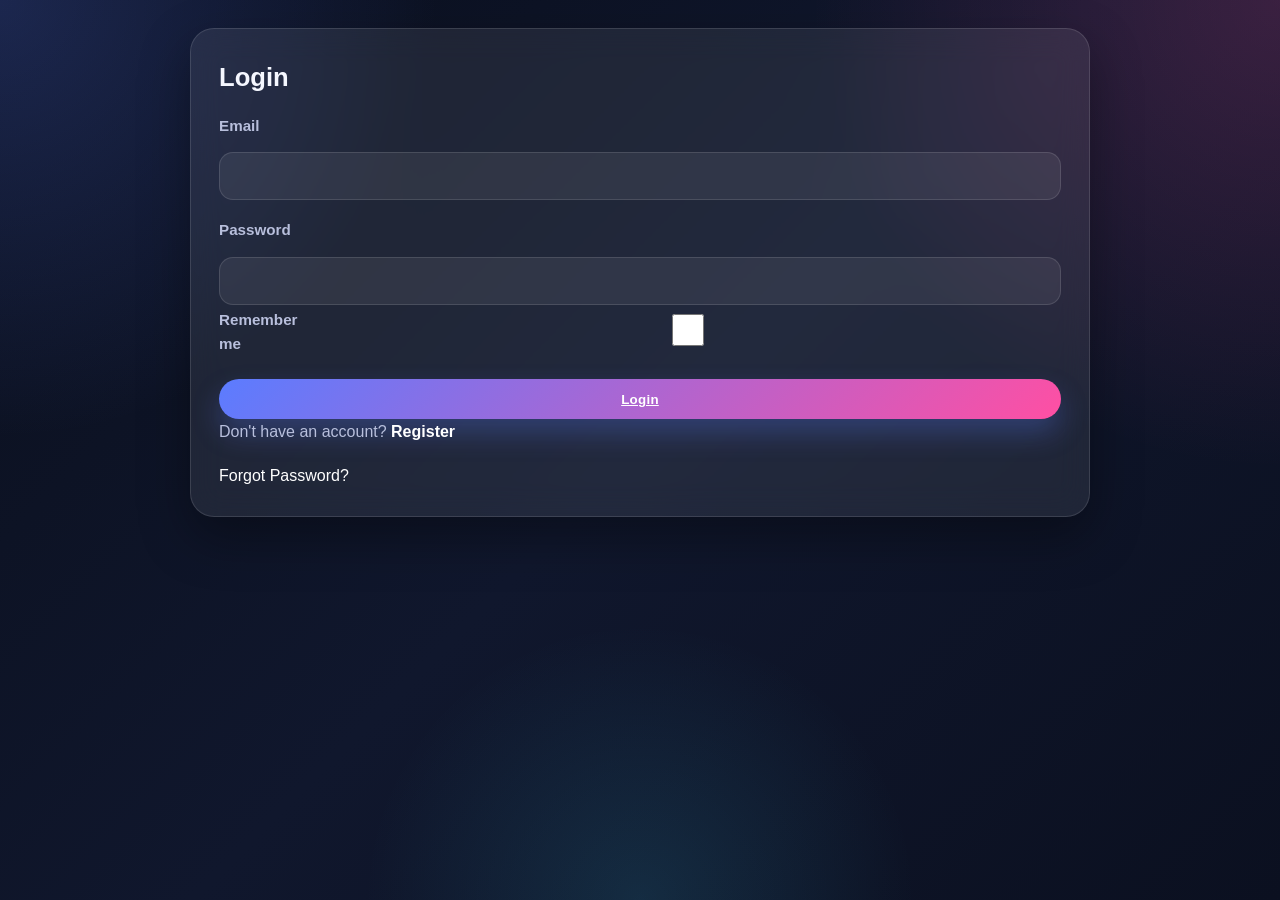
<file: WebCA3/Login.html>
<!DOCTYPE html>
<html>
<head>
    <meta charset="UTF-8" />
    <meta name="viewport" content="width=device-width, initial-scale=1" />
    <title>Login Form</title>
    <link rel="stylesheet" href="button.css">
</head>
<body>
    <div class = "login-box">
        <form action="">
            <h2>Login</h2>
            <label>Email</label>
            <div class = "input-box">
                <span class = "icon"><ion-icon name="mail"></ion-icon></span>
                    <input type = "email" required>
            </div>
            <label>Password</label>
            <div class = "input-box">
                <span class = "icon"><ion-icon name="lock-closed"></ion-icon></span>
                    <input type = "password" required>
            </div>
            <div class = "remember-forgot">
                <label>Remember me</label>
                <input type="checkbox">
                
            </div>
            <button type="submit"><a href="index.html">Login</a></button>
            <div class="register-link">
                <p>Don't have an account? <a href="#">Register</a></p>
                <a href="#">Forgot Password?</a>
            </div>
        </form>
    </div>

    <script type="module" src=""https://unpkg.com/ionicons@5.5.2/dist/ionicons/ionicons.esm.js"></script>
    <script nomodule src="https://unpkg.com/ionicons@5.5.2/dist/ionicons/ionicons.js"></script>
</file>
<file: WebCA3/button.css>
:root {
  --bg-main: #0b1020;
  --bg-secondary: #121933;
  --card-bg: rgba(255, 255, 255, 0.08);
  --card-border: rgba(255, 255, 255, 0.12);

  --text-main: #f5f7ff;
  --text-soft: #b8bfdc;
  --text-muted: #8d95b8;

  --accent-pink: #ff4fa3;
  --accent-blue: #5b7cff;
  --accent-cyan: #43d9ff;
  --accent-purple: #8b5cf6;

  --success: #39d98a;
  --danger: #ff5c7a;

  --shadow: 0 20px 50px rgba(0, 0, 0, 0.35);
  --radius-lg: 24px;
  --radius-md: 16px;
  --radius-sm: 10px;
}

* {
  box-sizing: border-box;
  margin: 0;
  padding: 0;
}

html,
body {
  min-height: 100%;
}

body {
  font-family: Inter, Poppins, "Segoe UI", Arial, sans-serif;
  color: var(--text-main);
  background:
    radial-gradient(
      circle at top left,
      rgba(91, 124, 255, 0.22),
      transparent 28%
    ),
    radial-gradient(
      circle at top right,
      rgba(255, 79, 163, 0.18),
      transparent 30%
    ),
    radial-gradient(
      circle at bottom center,
      rgba(67, 217, 255, 0.12),
      transparent 25%
    ),
    linear-gradient(135deg, #0a0f1d 0%, #10172d 50%, #0b1020 100%);
  padding: 28px;
  line-height: 1.6;
}

main,
.container,
.page-wrap {
  max-width: 1200px;
  margin: 0 auto;
}

.navbar {
  max-width: 1200px;
  margin: 0 auto 32px auto;
  padding: 18px 24px;
  border: 1px solid var(--card-border);
  border-radius: 999px;
  background: rgba(255, 255, 255, 0.06);
  backdrop-filter: blur(14px);
  box-shadow: var(--shadow);

  display: flex;
  justify-content: space-between;
  align-items: center;
  gap: 20px;
}

.nav-brand {
  font-size: 1.35rem;
  font-weight: 800;
  letter-spacing: 0.04em;
  color: #fff;
  position: relative;
}

.nav-brand::after {
  content: "♪";
  margin-left: 8px;
  color: var(--accent-pink);
  font-size: 1rem;
}

.nav-links {
  display: flex;
  flex-wrap: wrap;
  gap: 12px;
}

.nav-links a {
  color: var(--text-soft);
  text-decoration: none;
  padding: 10px 16px;
  border-radius: 999px;
  font-weight: 600;
  transition: 0.25s ease;
}

.nav-links a:hover,
.nav-links a.active {
  color: #fff;
  background: linear-gradient(135deg, var(--accent-blue), var(--accent-pink));
  box-shadow: 0 12px 24px rgba(91, 124, 255, 0.28);
}

h1 {
  max-width: 1200px;
  margin: 0 auto 10px auto;
  font-size: clamp(2.2rem, 5vw, 4.2rem);
  line-height: 1.05;
  font-weight: 900;
  letter-spacing: -0.03em;
}

h2 {
  font-size: 1.6rem;
  margin-bottom: 16px;
  font-weight: 800;
}

p {
  color: var(--text-soft);
  margin-bottom: 18px;
}

.remember-forgot {
  margin: -15px 0 15px;
  font-size: .9rem;
  color: #fff;
  display: flex;
  justify-content: space-between;
}

.remember-forgot label{
  margin-right: 3px;
}

.register-link p a {
  color: #fff;
  text-decoration: none;
  font-weight: 600;
}
.register-link a{
    color: #fff;
    text-decoration: none;
}
.hero-text,
.page-intro {
  max-width: 1200px;
  margin: 0 auto 28px auto;
}

.hero-subtitle,
.subtitle {
  max-width: 650px;
  color: var(--text-soft);
  font-size: 1rem;
}

.card,
.form-card,
.table-card,
section {
  max-width: 1200px;
  margin: 0 auto 28px auto;
  background: var(--card-bg);
  border: 1px solid var(--card-border);
  border-radius: var(--radius-lg);
  box-shadow: var(--shadow);
  backdrop-filter: blur(16px);
  padding: 24px;
}

form {
  max-width: 900px;
  margin: 0 auto 28px auto;
  background: var(--card-bg);
  border: 1px solid var(--card-border);
  border-radius: var(--radius-lg);
  box-shadow: var(--shadow);
  backdrop-filter: blur(16px);
  padding: 28px;
}

label {
  display: block;
  margin-bottom: 8px;
  color: var(--text-soft);
  font-weight: 700;
  font-size: 0.95rem;
}


#album-select option {
  background-color: #10172d;
  color: #f5f7ff;
}

input,
select,
textarea {
  width: 100%;
  margin-top: 6px;
  margin-bottom: 18px;
  padding: 14px 16px;
  border-radius: 14px;
  border: 1px solid rgba(255, 255, 255, 0.12);
  outline: none;
  background: rgba(255, 255, 255, 0.07);
  color: #fff;
  font-size: 0.98rem;
  transition: 0.25s ease;
}

input::placeholder,
textarea::placeholder {
  color: var(--text-muted);
}

input:focus,
select:focus,
textarea:focus {
  border-color: rgba(67, 217, 255, 0.9);
  box-shadow: 0 0 0 4px rgba(67, 217, 255, 0.12);
  background: rgba(255, 255, 255, 0.1);
}

button {
    width: 100%;
    height: 40px;
    border: none;
    outline: none;
    cursor: pointer;
    padding: 12px 20px;
    border-radius: 999px;
    font-weight: 800;
    letter-spacing: 0.02em;
    color: #fff;
    background: linear-gradient(135deg, var(--accent-blue), var(--accent-pink));
    box-shadow: 0 14px 28px rgba(91, 124, 255, 0.28);
    transition:
        transform 0.2s ease,
        box-shadow 0.25s ease,
        opacity 0.2s ease;
}

button a{
    color: #fff;
}

button:hover,
.btn:hover {
  transform: translateY(-2px);
  box-shadow: 0 18px 34px rgba(255, 79, 163, 0.28);
}

button:active,
.btn:active {
  transform: translateY(0);
}

.btn-secondary {
  background: linear-gradient(135deg, #1d2747, #24345f);
  box-shadow: none;
}

.btn-danger,
.delete-btn {
  background: linear-gradient(135deg, #ff4f7a, #ff6b57);
}

.edit-btn {
  background: linear-gradient(135deg, #5b7cff, #8b5cf6);
}

.table-wrap {
  max-width: 1200px;
  margin: 0 auto 30px auto;
  background: var(--card-bg);
  border: 1px solid var(--card-border);
  border-radius: var(--radius-lg);
  box-shadow: var(--shadow);
  backdrop-filter: blur(16px);
  overflow: hidden;
}

table {
  width: 100%;
  border-collapse: collapse;
  overflow: hidden;
}

thead {
  background: linear-gradient(
    135deg,
    rgba(91, 124, 255, 0.25),
    rgba(255, 79, 163, 0.18)
  );
}

th {
  text-align: left;
  padding: 18px 16px;
  color: #fff;
  font-size: 0.95rem;
  letter-spacing: 0.03em;
  text-transform: uppercase;
}

td {
  padding: 16px;
  color: var(--text-soft);
  border-top: 1px solid rgba(255, 255, 255, 0.08);
}

tbody tr {
  transition: 0.2s ease;
}

tbody tr:hover {
  background: rgba(255, 255, 255, 0.05);
}

td img {
  width: 58px;
  height: 58px;
  object-fit: cover;
  border-radius: 14px;
  border: 1px solid rgba(255, 255, 255, 0.15);
  box-shadow: 0 10px 24px rgba(0, 0, 0, 0.25);
}

.search-bar,
.search-row {
  max-width: 1200px;
  margin: 0 auto 24px auto;
  display: flex;
  gap: 14px;
  flex-wrap: wrap;
}

.search-bar input,
.search-row input {
  flex: 1;
  min-width: 240px;
  margin-bottom: 0;
}

.badge {
  display: inline-block;
  padding: 6px 12px;
  border-radius: 999px;
  background: rgba(67, 217, 255, 0.12);
  color: var(--accent-cyan);
  font-size: 0.82rem;
  font-weight: 700;
  margin-bottom: 14px;
}

small,
.helper-text {
  color: var(--text-muted);
}

.success-message {
  color: #fff;
  background: rgba(57, 217, 138, 0.16);
  border: 1px solid rgba(57, 217, 138, 0.32);
  padding: 14px 16px;
  border-radius: 14px;
}

.error-message {
  color: #fff;
  background: rgba(255, 92, 122, 0.16);
  border: 1px solid rgba(255, 92, 122, 0.32);
  padding: 14px 16px;
  border-radius: 14px;
}

tr:hover {
  background-color: #132947;
  transform: scale(1.01);
}

button:hover {
  box-shadow: 0 0 12px #ff2c74;
}
</file>
